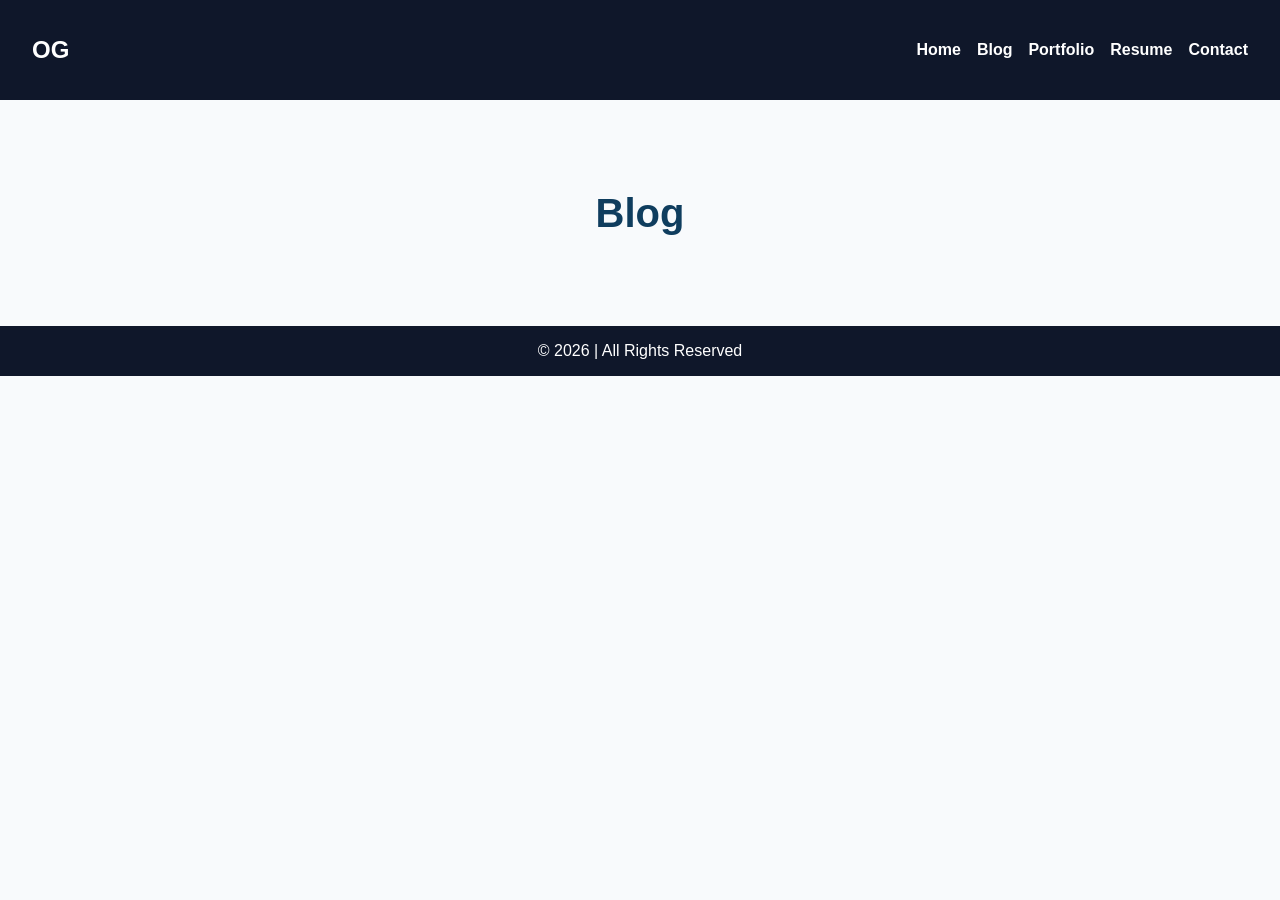
<file: blog.html>
<!DOCTYPE html>
<head>
    <title>Blog</title>
    <link rel="stylesheet" href="styles.css">
    <body>
        <nav class="navbar">
            <h1 class="logo"><a href="index.html">OG</a></h1>
            <ul class="nav-list">
                <li><a href="index.html">Home</a></li>
                <li><a href="blog.html">Blog</a></li>
                <li><a href="portfolio.html">Portfolio</a></li>
                <li><a href="resume.html">Resume</a></li>
                <li><a href="contact.html">Contact</a></li>
            </ul>
        </nav>
        <main>
            <h1 class="page-title">Blog</h1>
        </main>
        <footer>
            © 2026 <Personal Website Oscar Gomez> | All Rights Reserved

        </footer>
    </body>
</head>
</file>
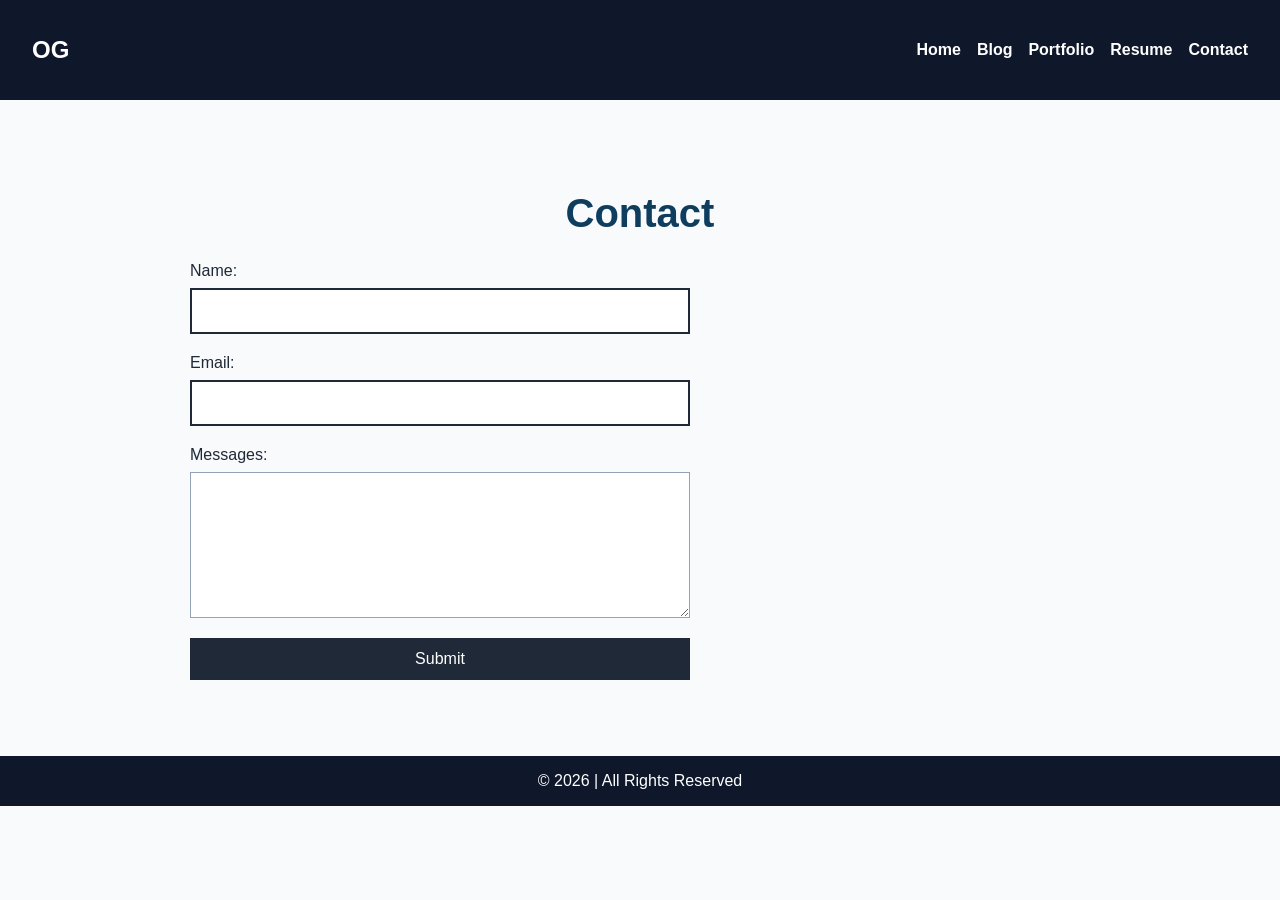
<file: contact.html>
<!DOCTYPE html>
<head>
    <title>Contact</title>
    <link rel="stylesheet" href="styles.css">
    <body>
        <nav class="navbar">
            <h1 class="logo"><a href="index.html">OG</a></h1>
            <ul class="nav-list">
                <li><a href="index.html">Home</a></li>
                <li><a href="blog.html">Blog</a></li>
                <li><a href="portfolio.html">Portfolio</a></li>
                <li><a href="resume.html">Resume</a></li>
                <li><a href="contact.html">Contact</a></li>
            </ul>
        </nav>
        <main>
            <h1 class="page-title">Contact</h1>

            <form id="contact-form">
                <label for="name">Name:</label>
                <input type="text" id="name">

                <label for="email">Email:</label>
                <input type="email" id="email">

                <label for="message">Messages:</label>
                <textarea id="message"></textarea>

                <input type="submit">
            </form>
        </main>       
        <footer>
            © 2026 <Personal Website Oscar Gomez> | All Rights Reserved
        </footer>
    </body>
</head>
</file>
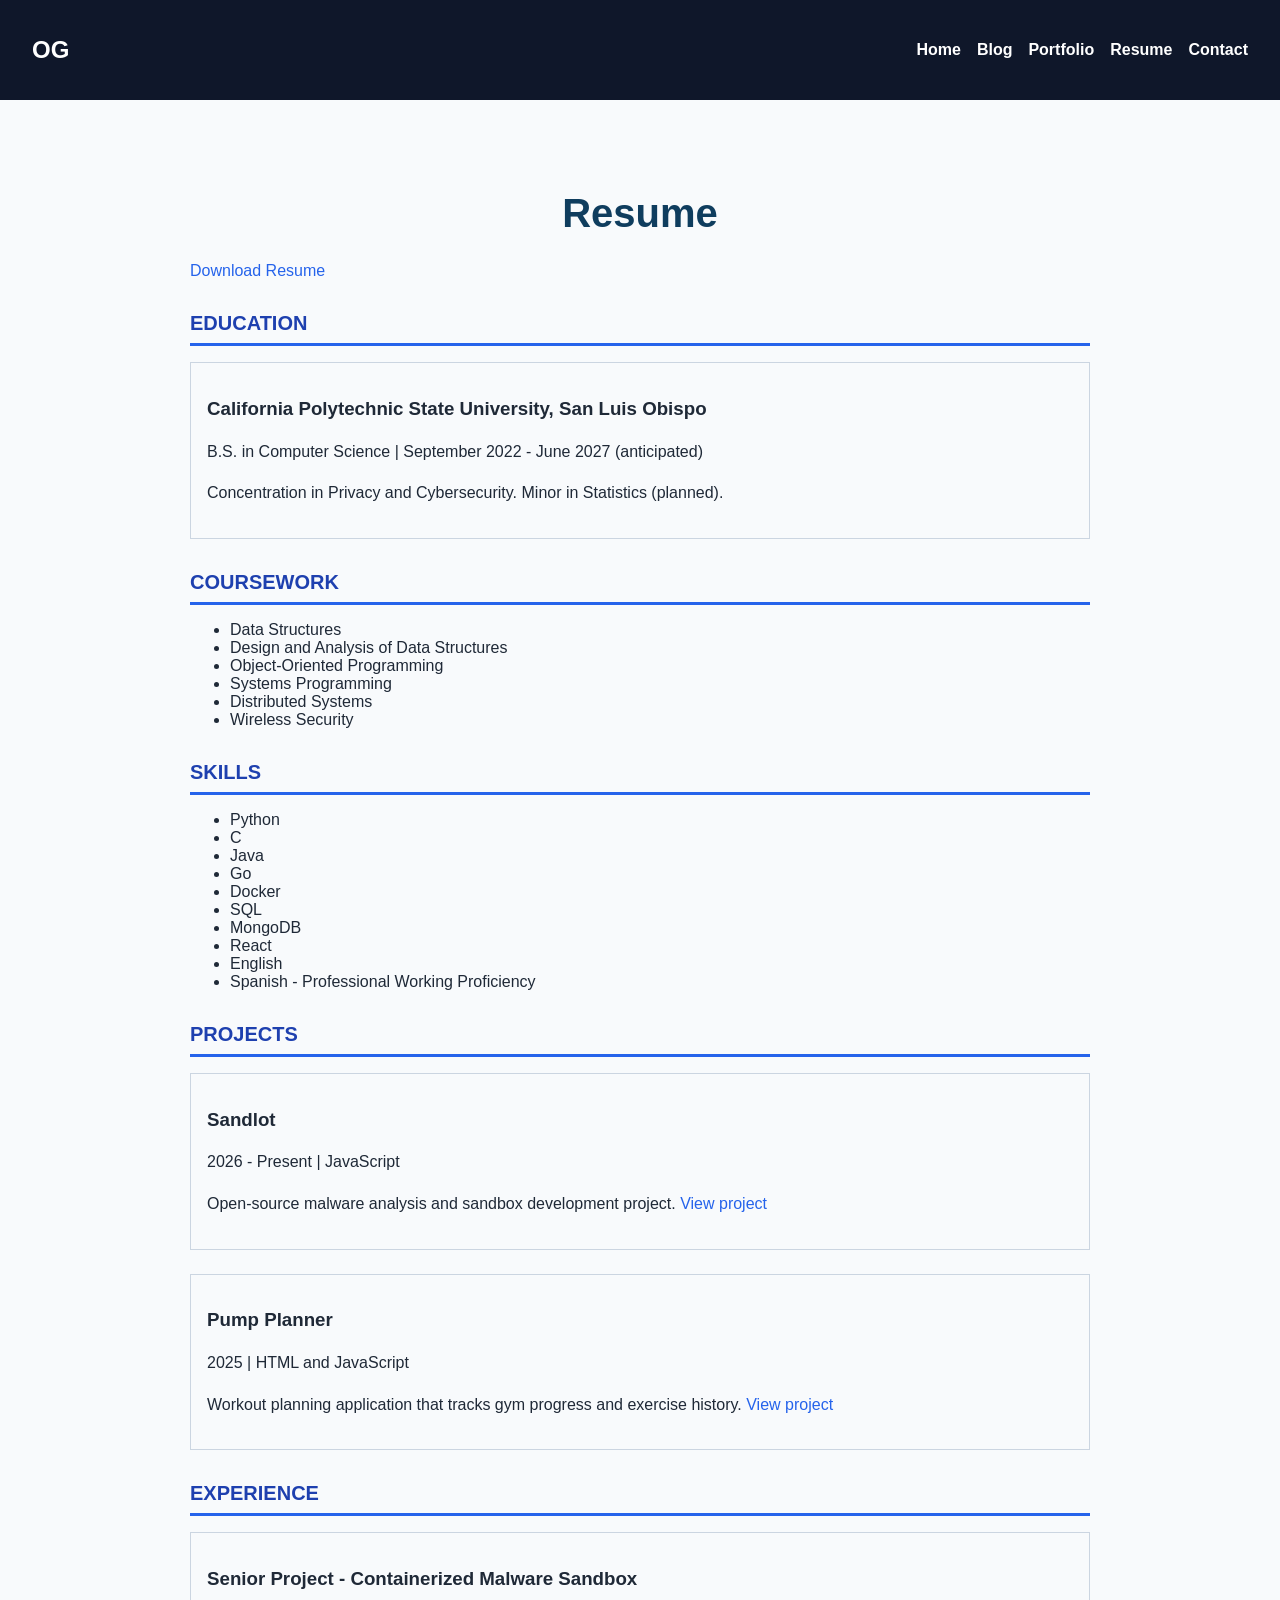
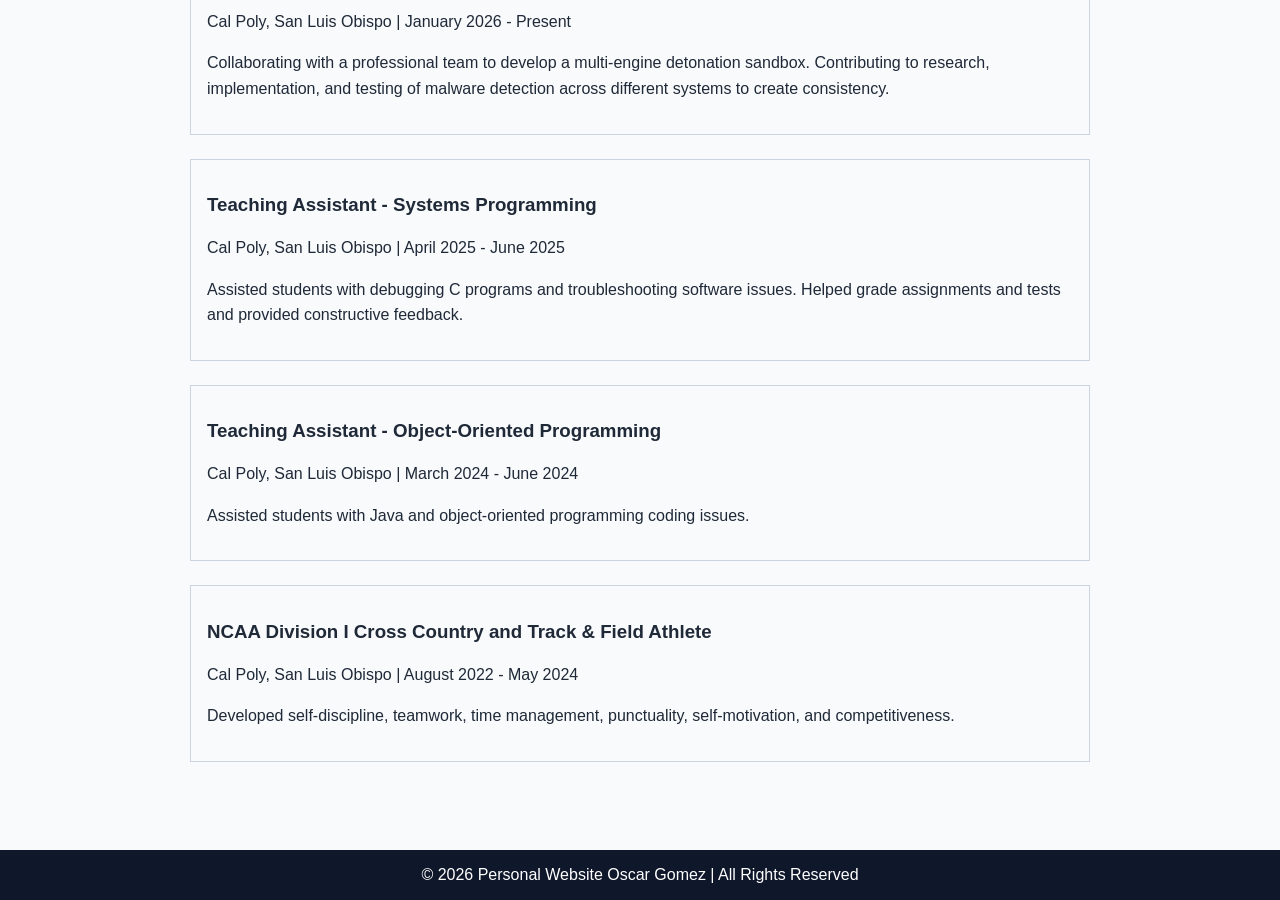
<file: resume.html>
<!doctype html>
<html>
  <head>
    <title>Resume</title>
    <link rel="stylesheet" href="styles.css">
  </head>

  <body>
    <nav class="navbar">
      <h1 class="logo"><a href="index.html">OG</a></h1>

      <ul class="nav-list">
        <li><a href="index.html">Home</a></li>
        <li><a href="blog.html">Blog</a></li>
        <li><a href="portfolio.html">Portfolio</a></li>
        <li><a href="resume.html">Resume</a></li>
        <li><a href="contact.html">Contact</a></li>
      </ul>
    </nav>

    <main>
      <h1 class="page-title">Resume</h1>

      <a href="image2.jpg" download>Download Resume</a>

      <div class="resume">
        <section class="section">
          <h2 class="section-title">Education</h2>

          <div class="entry">
            <h3 class="entry-title">
              California Polytechnic State University, San Luis Obispo
            </h3>
            <p class="entry-info">
              B.S. in Computer Science | September 2022 - June 2027 (anticipated)
            </p>
            <p class="entry-description">
              Concentration in Privacy and Cybersecurity. Minor in Statistics
              (planned).
            </p>
          </div>
        </section>

        <section class="section">
          <h2 class="section-title">Coursework</h2>

          <ul class="course-list">
            <li>Data Structures</li>
            <li>Design and Analysis of Data Structures</li>
            <li>Object-Oriented Programming</li>
            <li>Systems Programming</li>
            <li>Distributed Systems</li>
            <li>Wireless Security</li>
          </ul>
        </section>

        <section class="section">
          <h2 class="section-title">Skills</h2>

          <ul class="skill-list">
            <li>Python</li>
            <li>C</li>
            <li>Java</li>
            <li>Go</li>
            <li>Docker</li>
            <li>SQL</li>
            <li>MongoDB</li>
            <li>React</li>
            <li>English</li>
            <li>Spanish - Professional Working Proficiency</li>
          </ul>
        </section>

        <section class="section">
          <h2 class="section-title">Projects</h2>

          <div class="entry">
            <h3 class="entry-title">Sandlot</h3>
            <p class="entry-info">2026 - Present | JavaScript</p>
            <p class="entry-description">
              Open-source malware analysis and sandbox development project.
              <a href="https://github.com/Emulated-Criminals/Sandlot">
                View project
              </a>
            </p>
          </div>

          <div class="entry">
            <h3 class="entry-title">Pump Planner</h3>
            <p class="entry-info">2025 | HTML and JavaScript</p>
            <p class="entry-description">
              Workout planning application that tracks gym progress and exercise
              history.
              <a href="https://github.com/itsjustdwight/PumpPlanner">
                View project
              </a>
            </p>
          </div>
        </section>

        <section class="section">
          <h2 class="section-title">Experience</h2>

          <div class="entry">
            <h3 class="entry-title">
              Senior Project - Containerized Malware Sandbox
            </h3>
            <p class="entry-info">
              Cal Poly, San Luis Obispo | January 2026 - Present
            </p>
            <p class="entry-description">
              Collaborating with a professional team to develop a multi-engine
              detonation sandbox. Contributing to research, implementation, and
              testing of malware detection across different systems to create
              consistency.
            </p>
          </div>

          <div class="entry">
            <h3 class="entry-title">Teaching Assistant - Systems Programming</h3>
            <p class="entry-info">
              Cal Poly, San Luis Obispo | April 2025 - June 2025
            </p>
            <p class="entry-description">
              Assisted students with debugging C programs and troubleshooting
              software issues. Helped grade assignments and tests and provided
              constructive feedback.
            </p>
          </div>

          <div class="entry">
            <h3 class="entry-title">
              Teaching Assistant - Object-Oriented Programming
            </h3>
            <p class="entry-info">
              Cal Poly, San Luis Obispo | March 2024 - June 2024
            </p>
            <p class="entry-description">
              Assisted students with Java and object-oriented programming coding
              issues.
            </p>
          </div>

          <div class="entry">
            <h3 class="entry-title">
              NCAA Division I Cross Country and Track & Field Athlete
            </h3>
            <p class="entry-info">
              Cal Poly, San Luis Obispo | August 2022 - May 2024
            </p>
            <p class="entry-description">
              Developed self-discipline, teamwork, time management, punctuality,
              self-motivation, and competitiveness.
            </p>
          </div>
        </section>
      </div>
    </main>

    <footer>
      © 2026 Personal Website Oscar Gomez | All Rights Reserved
    </footer>
  </body>
</html>
</file>
<file: styles.css>
body {
  margin: 0;
  font-family: Arial, sans-serif;
  color: #222;
  background-color: #f8f8f8;
}

.navbar {
  display: flex;
  justify-content: space-between;
  align-items: center;
  padding: 1rem 2rem;
  background-color: #1f2937;
}

.logo a {
  color: white;
  text-decoration: none;
}

.nav-list {
  display: flex;
  gap: 1rem;
  list-style: none;
}

.nav-list a {
  color: white;
  text-decoration: none;
}

main {
  max-width: 900px;
  margin: 2rem auto;
  padding: 0 1.5rem;
}

.page-title {
  color: #1f2937;
}

.about {
  display: flex;
  gap: 2rem;
  align-items: center;
}

.about-image img {
  max-width: 300px;
  height: auto;
}

.about-text {
  line-height: 1.6;
}

.project {
  margin-bottom: 2rem;
}

.project img {
  max-width: 300px;
  height: auto;
}

.entry {
  margin-bottom: 1.5rem;
}

.section-title {
  color: #1f2937;
  border-bottom: 2px solid #1f2937;
  padding-bottom: 0.25rem;
}

#contact-form {
  display: flex;
  flex-direction: column;
  gap: 0.5rem;
  max-width: 500px;
}

input,
textarea {
  padding: 0.5rem;
  font: inherit;
}

textarea {
  min-height: 120px;
}

input[type="submit"] {
  cursor: pointer;
  background-color: #1f2937;
  color: white;
  border: none;
}

footer {
  padding: 1rem;
  text-align: center;
  color: white;
  background-color: #1f2937;
}

/* HTML/tag selector: styles every paragraph */
p {
  line-height: 1.6;
}

/* Class selector: styles elements with class="section-title" */
.section-title {
  color: #1f2937;
}

/* ID selector: styles your contact form */
#contact-form {
  max-width: 500px;
}

/* Combined tag + class selector */
p.project-description {
  color: #4b5563;
}

/* Attribute selector: styles only text inputs */
input[type="text"] {
  border: 2px solid #1f2937;
}

/* Attribute selector: styles only email inputs */
input[type="email"] {
  border: 2px solid #1f2937;
}

/* Child selector: selects only navigation links in nav-list items */
.nav-list > li > a {
  font-weight: bold;
}

/* Adjacent selector: selects a paragraph immediately after an h1 */
h1 + p {
  margin-top: 0;
}

/* A link that has not been visited yet */
a:link {
  color: #2563eb;
}

/* A previously visited link */
a:visited {
  color: #7c3aed;
}

/* A link while the mouse is over it */
a:hover {
  color: #f59e0b;
  text-decoration: none;
}

/* A link while it is being clicked */
a:active {
  color: #dc2626;
}

/* A form field selected for typing */
input:focus,
textarea:focus {
  outline: 2px solid #2563eb;
  border-color: #2563eb;
}

/* Font family and main text color */
body {
  font-family: "Helvetica", "Arial", sans-serif;
  color: #1f2937;
  background-color: #f8fafc;
}

/* Hexadecimal color, font size, weight, and alignment */
.page-title {
  color: #0f3d5e;
  font-size: 2.5rem;
  font-weight: bold;
  text-align: center;
}

/* Text transform */
.section-title {
  text-transform: uppercase;
  font-size: 1.25rem;
  color: rgb(30, 64, 175);
}

/* Font style */
.about-text em {
  font-style: italic;
}

/* Text decoration */
a {
  text-decoration: none;
}

/* Put underline back on links when hovering */
a:hover {
  text-decoration: underline;
}

/* Navigation colors and text alignment */
.navbar {
  background-color: #0f172a;
  text-align: center;
}

.navbar a {
  color: white;
}

/* Footer color and alignment */
footer {
  background-color: #0f172a;
  color: white;
  text-align: center;
}

/* Margin: space outside the main content area */
main {
  margin: 2rem auto;
  padding: 2rem;
}

/* Padding and border for each resume/project entry */
.entry,
.project {
  margin-bottom: 1.5rem;
  padding: 1rem;
  border: 1px solid #cbd5e1;
}

/* Border under every resume section title */
.section-title {
  margin-top: 2rem;
  margin-bottom: 1rem;
  padding-bottom: 0.5rem;
  border-bottom: 3px solid #2563eb;
}

/* Space and border around the profile image */
.about-image img {
  padding: 0.5rem;
  border: 3px solid #0f3d5e;
}

/* Padding and border for contact fields */
input,
textarea {
  margin-bottom: 0.75rem;
  padding: 0.75rem;
  border: 1px solid #94a3b8;
}
</file>
